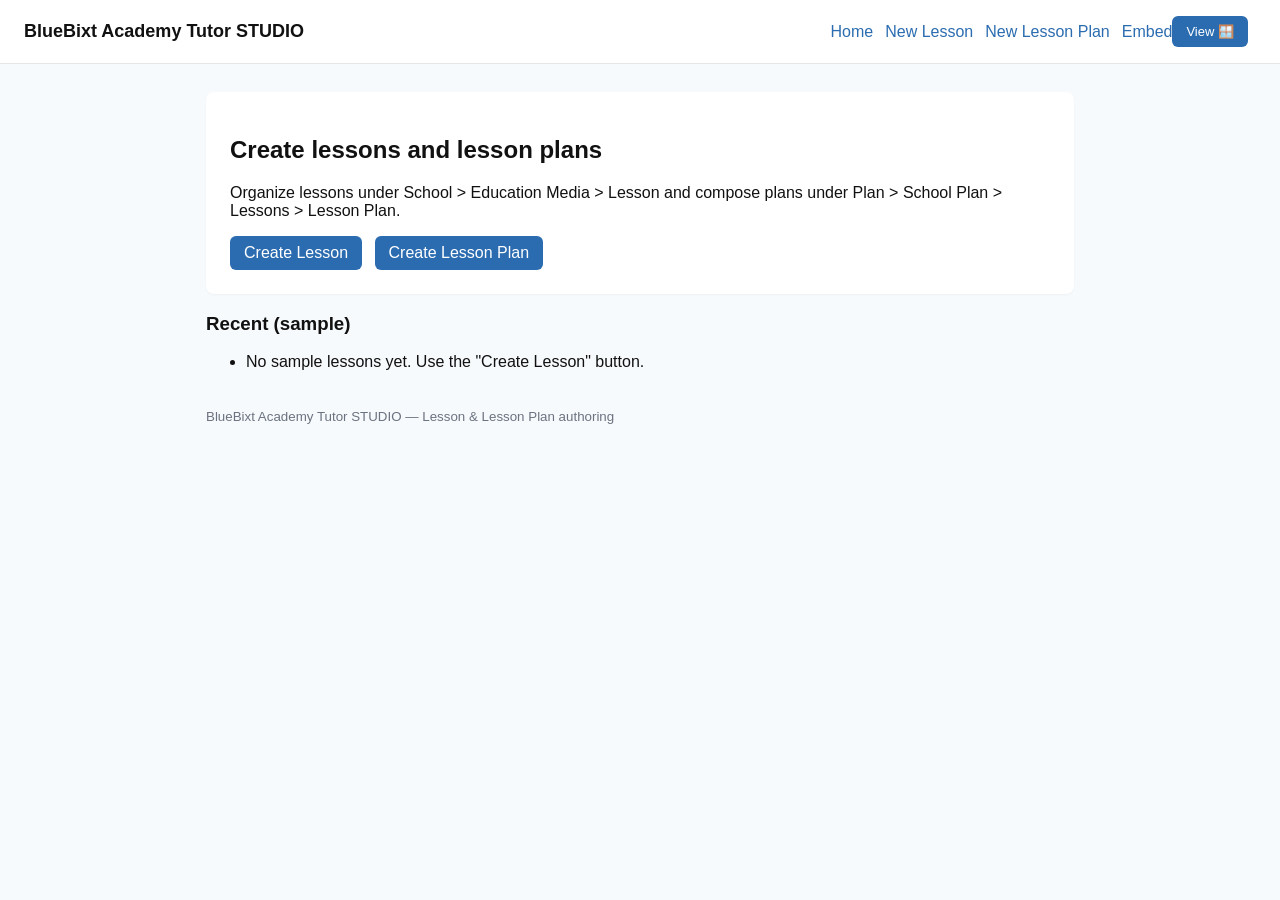
<file: index.html>
<!doctype html>
<html lang="en">
<head>
  <meta charset="utf-8" />
  <meta name="viewport" content="width=device-width,initial-scale=1" />
  <title>BlueBixt Academy Tutor STUDIO</title>
  <link rel="stylesheet" href="style.css">
  <script defer src="script.js"></script>
  <script defer src="packages.js"></script>
  <script defer src="manifest.js"></script>
</head>
<body>
  <header class="site-header">
    <h1>BlueBixt Academy Tutor STUDIO</h1>
    <nav>
      <a href="index.html">Home</a>
      <a href="lesson.html">New Lesson</a>
      <a href="lesson_plan.html">New Lesson Plan</a>
      <a href="embed.html">Embed</a>
      <button id="view-window-btn" class="btn small-btn" title="View window">View 🪟</button>
    </nav>
  </header>

  <main>
    <section class="hero">
      <h2>Create lessons and lesson plans</h2>
      <p>Organize lessons under School > Education Media > Lesson and compose plans under Plan > School Plan > Lessons > Lesson Plan.</p>
      <div class="actions">
        <a class="btn" href="lesson.html">Create Lesson</a>
        <a class="btn" href="lesson_plan.html">Create Lesson Plan</a>
      </div>
    </section>

    <section id="recent" aria-labelledby="recent-heading">
      <h3 id="recent-heading">Recent (sample)</h3>
      <ul id="recent-list">
        <li>No sample lessons yet. Use the "Create Lesson" button.</li>
      </ul>
    </section>
  </main>

  <footer>
    <small>BlueBixt Academy Tutor STUDIO — Lesson & Lesson Plan authoring</small>
  </footer>

  <!-- View Window Modal -->
  <div id="view-window" class="modal" aria-hidden="true">
    <div class="modal-backdrop" id="modal-backdrop"></div>
    <div class="modal-content" role="dialog" aria-modal="true" aria-labelledby="view-window-title">
      <header class="modal-header">
        <h3 id="view-window-title">View — Lesson & Lesson Plan</h3>
        <button id="view-close" class="close-btn" aria-label="Close">✕</button>
      </header>
      <div class="modal-body">
        <section id="view-lesson">
          <h4>Lesson</h4>
          <div id="view-lesson-content" class="view-block">
            <p class="small">No lesson available. Create one under School > Education Media &gt; Lesson.</p>
          </div>
        </section>
        <section id="view-plan" style="margin-top:16px;">
          <h4>Lesson Plan</h4>
          <div id="view-plan-content" class="view-block">
            <p class="small">No lesson plan available. Create one under Plan > School Plan &gt; Lessons &gt; Lesson Plan.</p>
          </div>
        </section>
      </div>
      <footer class="modal-footer">
        <button id="view-open-lesson" class="btn">Open Lesson Editor</button>
        <button id="view-open-plan" class="btn">Open Lesson Plan Editor</button>
      </footer>
    </div>
  </div>

</body>
</html>
</file>
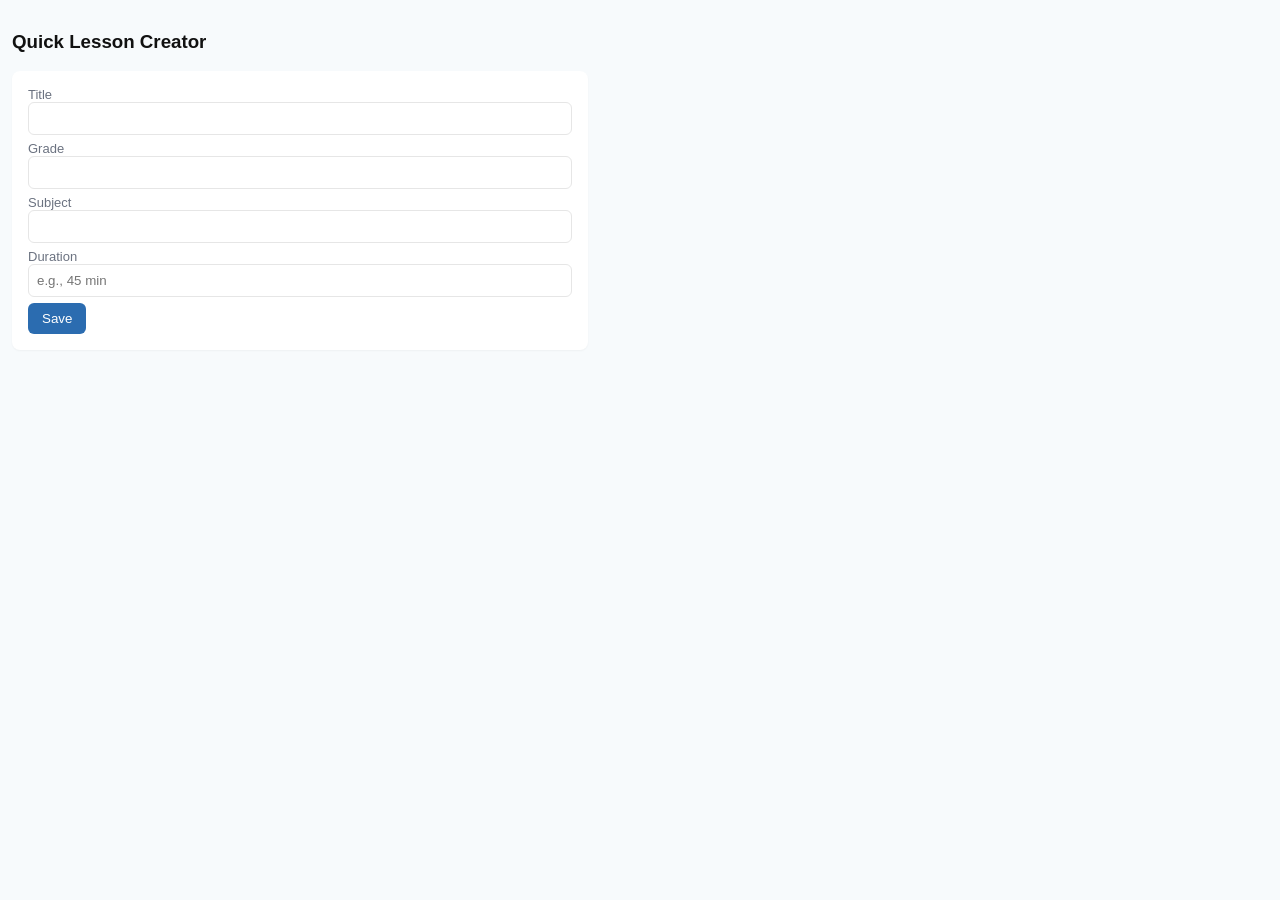
<file: embed.html>
<!-- embed.html - an embeddable minimal view for the Lesson authoring widget -->
<!doctype html>
<html lang="en">
<head>
  <meta charset="utf-8" />
  <meta name="viewport" content="width=device-width,initial-scale=1" />
  <title>BlueBixt Embed</title>
  <link rel="stylesheet" href="style.css">
</head>
<body>
  <div class="embed-widget" style="padding:12px;max-width:600px;">
    <h3>Quick Lesson Creator</h3>
    <form id="embed-form">
      <label>Title<input name="title" type="text" required></label>
      <label>Grade<input name="grade" type="text"></label>
      <label>Subject<input name="subject" type="text"></label>
      <label>Duration<input name="duration" type="text" placeholder="e.g., 45 min"></label>
      <button type="submit" class="btn">Save</button>
    </form>
  </div>
  <script>
    document.getElementById('embed-form').addEventListener('submit', function(e){
      e.preventDefault();
      const data = Object.fromEntries(new FormData(e.target).entries());
      // Post message to parent window with lesson data (embedding host can listen)
      window.parent.postMessage({type:'bbt.lesson.create', payload:data}, '*');
      alert('Lesson data sent to host via postMessage (demo).');
    });
  </script>
</body>
</html>
</file>
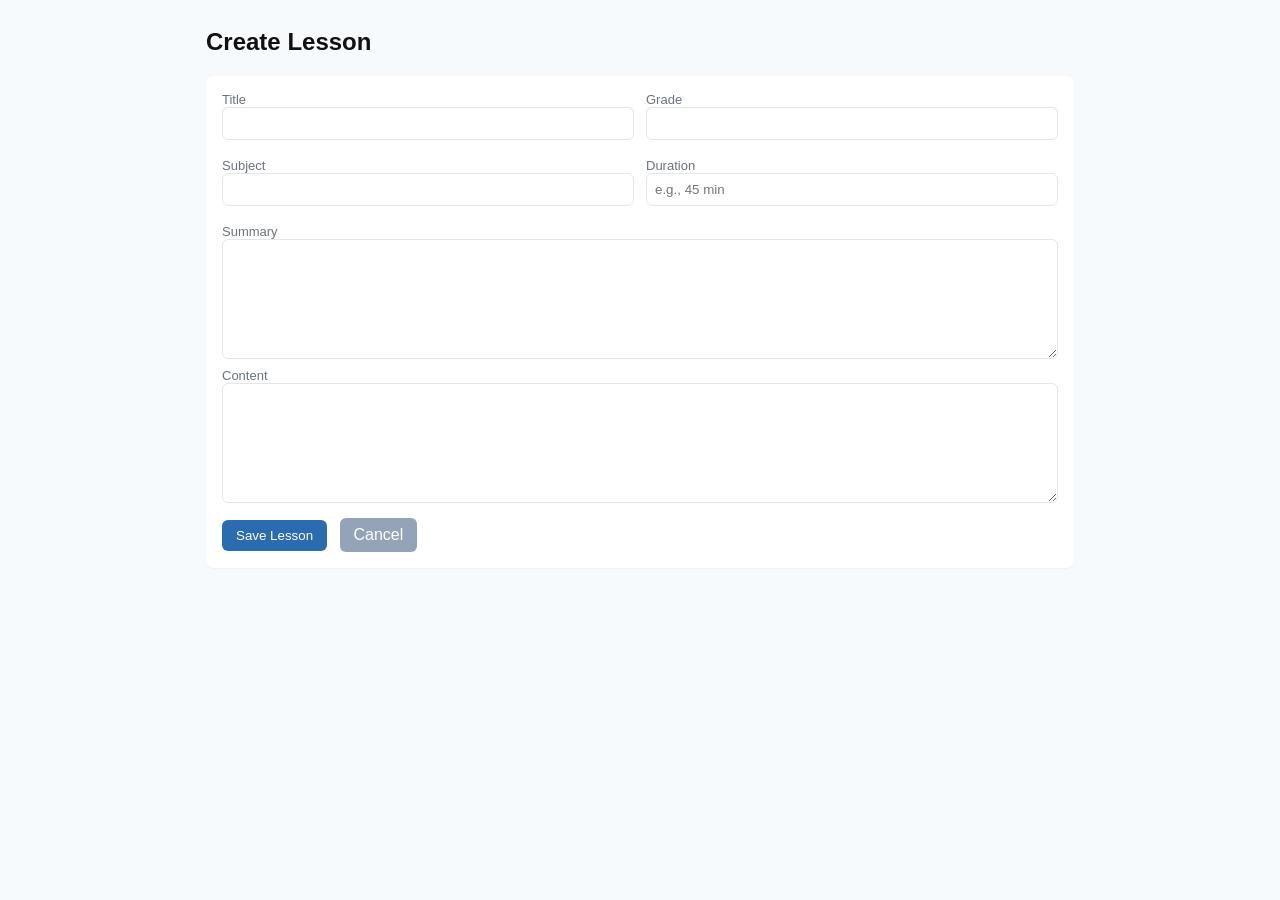
<file: lesson.html>
<!doctype html>
<html lang="en">
<head>
  <meta charset="utf-8" />
  <meta name="viewport" content="width=device-width,initial-scale=1" />
  <title>Create Lesson — BlueBixt</title>
  <link rel="stylesheet" href="style.css">
  <script defer src="script.js"></script>
</head>
<body>
  <main>
    <h2>Create Lesson</h2>
    <form id="lesson-form">
      <div class="form-row">
        <div>
          <label>Title
            <input name="title" type="text" required>
          </label>
        </div>
        <div>
          <label>Grade
            <input name="grade" type="text">
          </label>
        </div>
      </div>

      <div class="form-row">
        <div>
          <label>Subject
            <input name="subject" type="text">
          </label>
        </div>
        <div>
          <label>Duration
            <input name="duration" type="text" placeholder="e.g., 45 min">
          </label>
        </div>
      </div>

      <label>Summary
        <textarea name="summary"></textarea>
      </label>

      <label>Content
        <textarea name="content"></textarea>
      </label>

      <div style="margin-top:12px">
        <button class="btn" type="submit">Save Lesson</button>
        <a href="index.html" class="btn" style="background:#94a3b8">Cancel</a>
      </div>
    </form>
  </main>
</body>
</html>
</file>
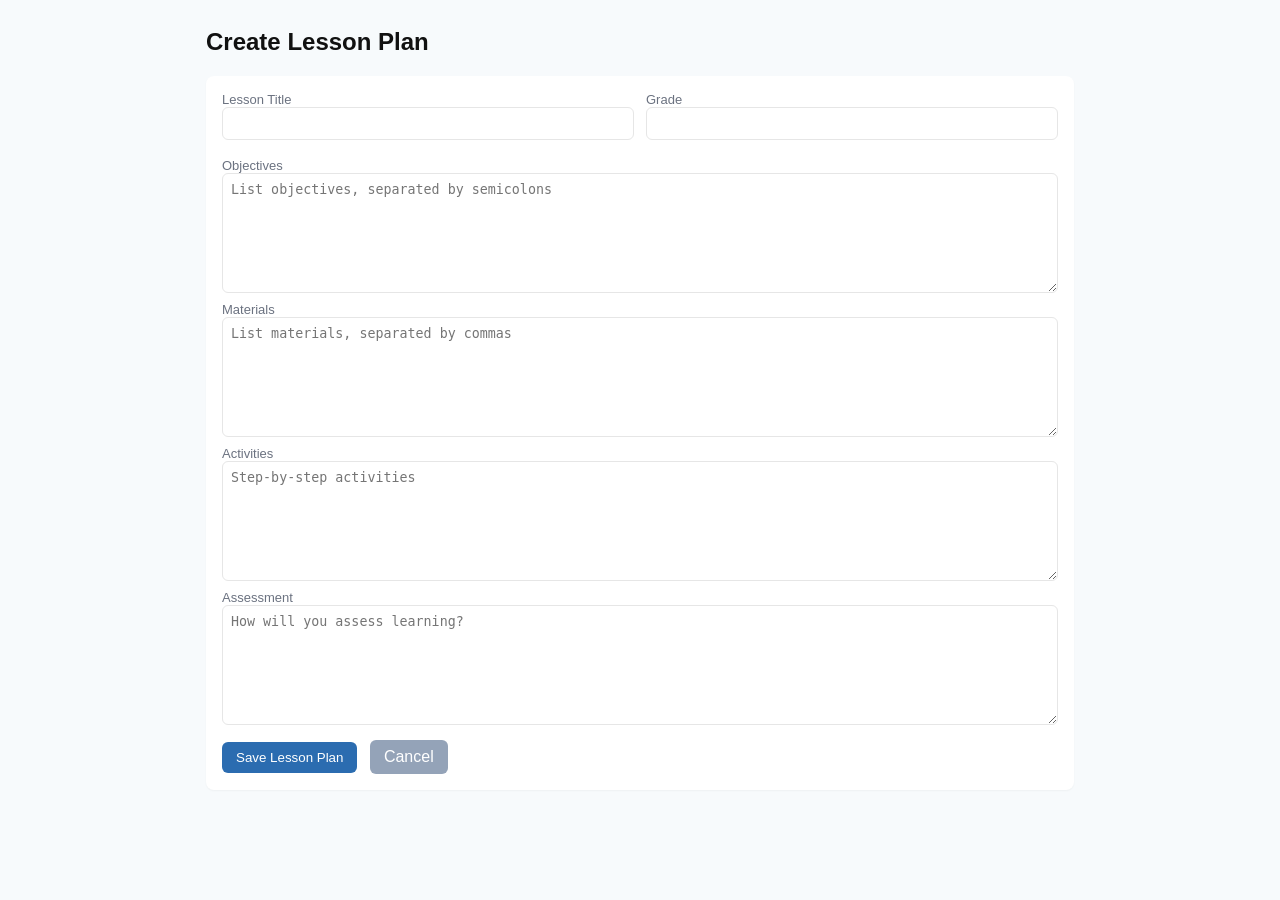
<file: lesson_plan.html>
<!doctype html>
<html lang="en">
<head>
  <meta charset="utf-8" />
  <meta name="viewport" content="width=device-width,initial-scale=1" />
  <title>Create Lesson Plan — BlueBixt</title>
  <link rel="stylesheet" href="style.css">
  <script defer src="script.js"></script>
</head>
<body>
  <main>
    <h2>Create Lesson Plan</h2>
    <form id="plan-form">
      <div class="form-row">
        <div>
          <label>Lesson Title
            <input name="lesson_title" type="text" required>
          </label>
        </div>
        <div>
          <label>Grade
            <input name="grade" type="text">
          </label>
        </div>
      </div>

      <label>Objectives
        <textarea name="objectives" placeholder="List objectives, separated by semicolons"></textarea>
      </label>

      <label>Materials
        <textarea name="materials" placeholder="List materials, separated by commas"></textarea>
      </label>

      <label>Activities
        <textarea name="activities" placeholder="Step-by-step activities"></textarea>
      </label>

      <label>Assessment
        <textarea name="assessment" placeholder="How will you assess learning?"></textarea>
      </label>

      <div style="margin-top:12px">
        <button class="btn" type="submit">Save Lesson Plan</button>
        <a href="index.html" class="btn" style="background:#94a3b8">Cancel</a>
      </div>
    </form>
  </main>
</body>
</html>
</file>
<file: style.css>
/* Basic styling for BlueBixt Tutor STUDIO */
:root{
  --accent:#2b6cb0;
  --muted:#6b7280;
  --bg:#f7fafc;
  --max-width:900px;
}
*{box-sizing:border-box}
body{font-family:Inter, Roboto, Arial, sans-serif; margin:0;background:var(--bg);color:#111}
.site-header{background:#fff;border-bottom:1px solid #e6e6e6;padding:16px 24px;display:flex;align-items:center;justify-content:space-between}
.site-header h1{margin:0;font-size:18px}
.site-header nav{display:flex;align-items:center}
.site-header nav a{margin-left:12px;color:var(--accent);text-decoration:none}
.small-btn{padding:6px 10px;font-size:13px}
main{max-width:var(--max-width);margin:28px auto;padding:0 16px}
.hero{background:#fff;padding:24px;border-radius:8px;box-shadow:0 1px 2px rgba(0,0,0,0.04)}
.actions{margin-top:16px}
.btn{display:inline-block;padding:8px 14px;background:var(--accent);color:#fff;border-radius:6px;text-decoration:none;margin-right:8px;border:none;cursor:pointer}
footer{max-width:var(--max-width);margin:28px auto;padding:8px 16px;color:var(--muted)}
form{background:#fff;padding:16px;border-radius:8px;box-shadow:0 1px 2px rgba(0,0,0,0.04)}
.form-row{display:flex;gap:12px;margin-bottom:12px}
.form-row > *{flex:1}
label{display:block;font-size:13px;color:var(--muted);margin-bottom:6px}
input[type=text],textarea,select{width:100%;padding:8px;border:1px solid #e6e6e6;border-radius:6px}
textarea{min-height:120px}
.small{font-size:13px;color:var(--muted)}

/* Modal styles for View Window */
.modal{display:none;position:fixed;inset:0;z-index:1200;align-items:center;justify-content:center}
.modal.show{display:flex}
.modal-backdrop{position:fixed;inset:0;background:rgba(0,0,0,0.4)}
.modal-content{position:relative;background:#fff;width:90%;max-width:900px;border-radius:10px;box-shadow:0 8px 24px rgba(0,0,0,0.2);padding:16px;z-index:1210}
.modal-header{display:flex;align-items:center;justify-content:space-between;margin-bottom:8px}
.modal-body{display:block;max-height:60vh;overflow:auto}
.modal-footer{display:flex;gap:8px;justify-content:flex-end;margin-top:12px}
.close-btn{background:transparent;border:none;font-size:20px;cursor:pointer}
.view-block{background:#f8fafc;border:1px solid #eef2f6;padding:12px;border-radius:6px}
.view-row{display:flex;gap:8px}
.view-row dt{font-weight:600}
.view-row dd{margin:0}
</file>
